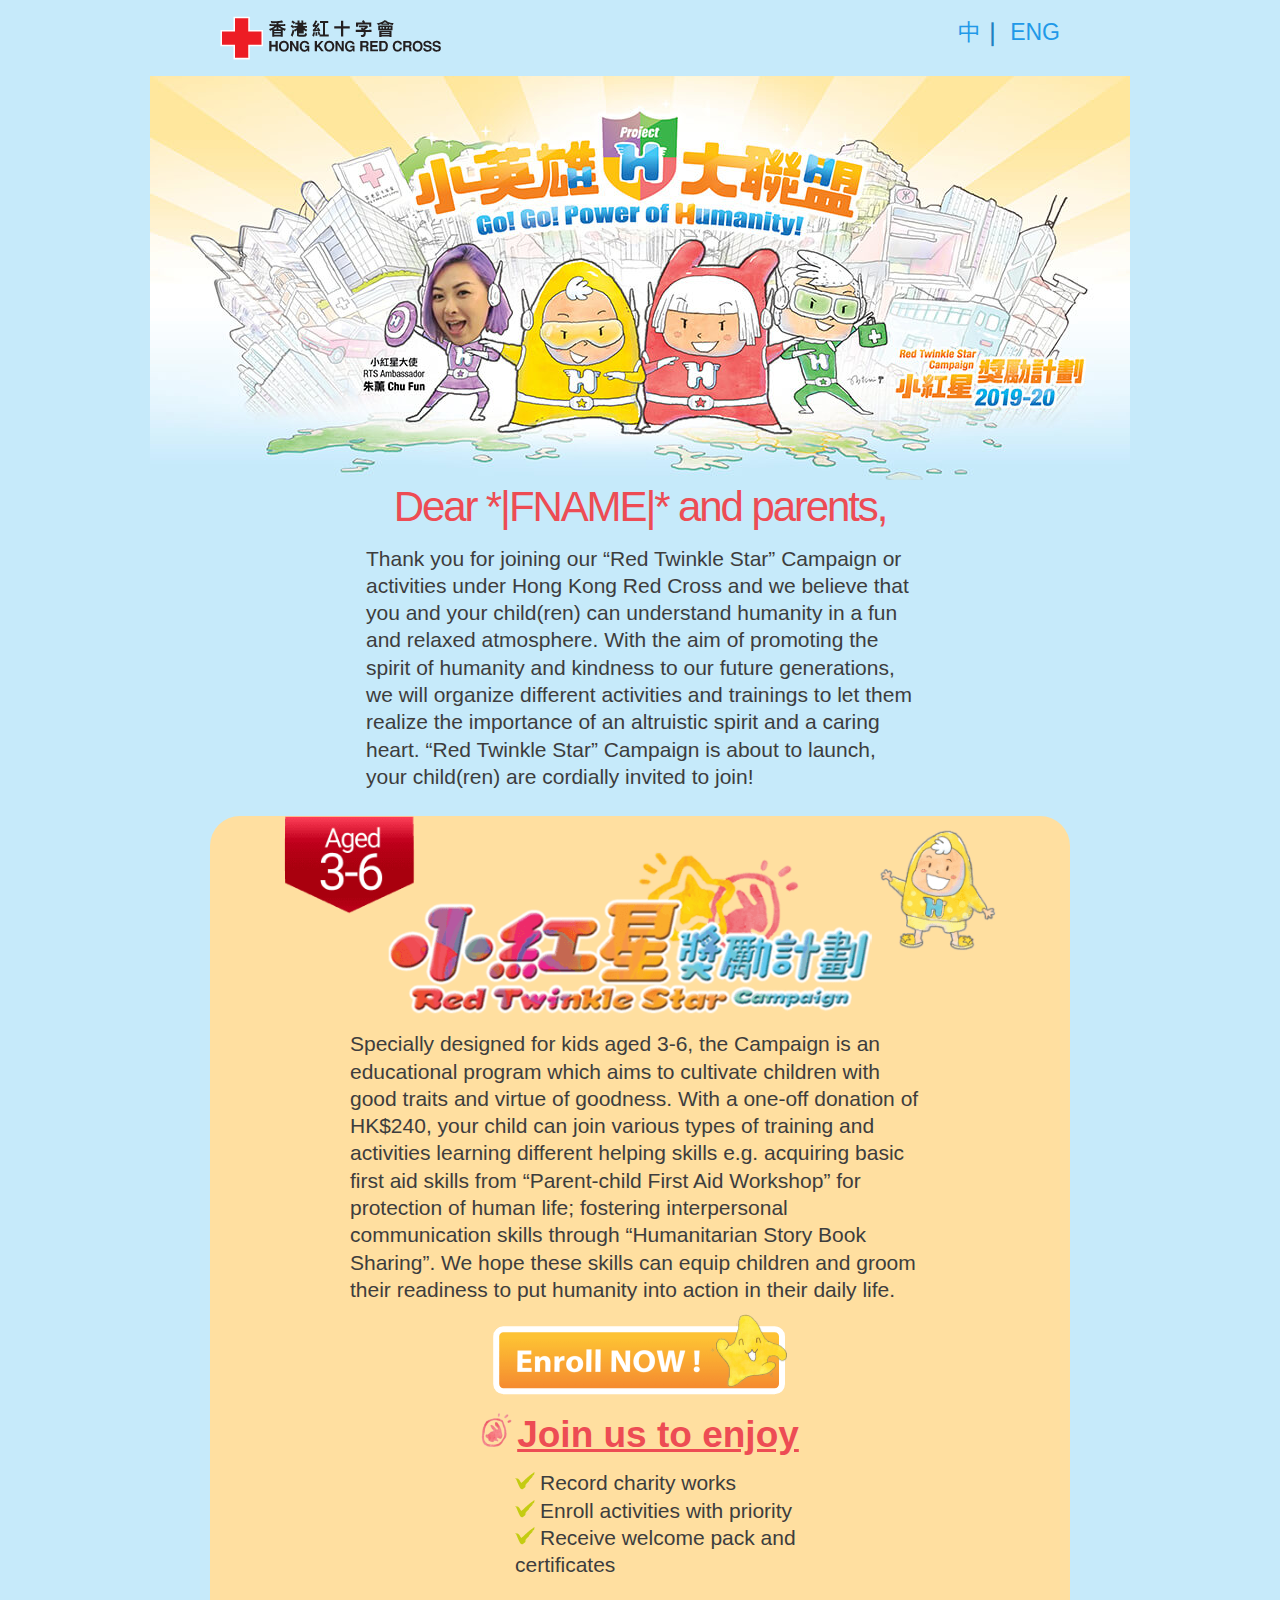
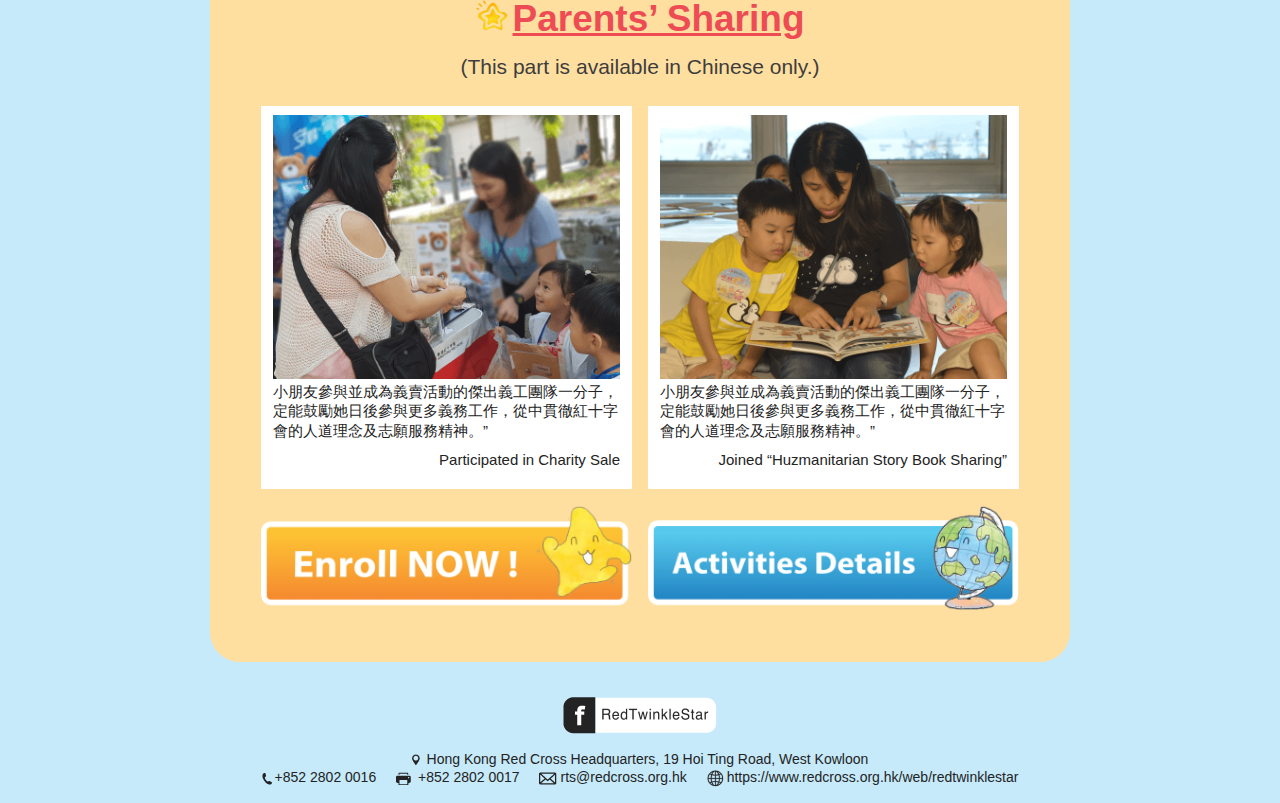
<file: index.html>
<!DOCTYPE html PUBLIC "-//W3C//DTD XHTML 1.0 Strict//EN" "http://www.w3.org/TR/xhtml1/DTD/xhtml1-strict.dtd">
<html xmlns="http://www.w3.org/1999/xhtml">
<head>
  <meta http-equiv="Content-Type" content="text/html; charset=utf-8" />
  <meta name="viewport" content="width=device-width" />
  <title>Title</title>
  <link rel="stylesheet" href="css/foundation-emails.css" />
</head>

<body>
   
  <!-- <style> -->
  <table class="body" data-made-with-foundation>
    <tr>
      <td class="float-center" align="center" valign="top">
        <center>
          <table align="center" class="wrapper header float-center">
              <tr>
                <td class="wrapper-inner">
                  <table class="spacer">
                    <tbody>
                      <tr>
                        <td height="16px" style="font-size:16px;line-height:16px;">&nbsp;</td>
                      </tr>
                    </tbody>
                  </table>
                  <table align="center" class="container">
                    <tbody>
                      <tr>
                        <td>
                          <table class="row collapse">
                            <tbody>
                              <tr>
                                <th class="small-6 large-6 columns first" valign="middle">
                                  <table>
                                    <tr>
                                      <th><a href="https://www.redcross.org.hk/en/"><img src="logo.png" alt=""></a></th>
                                    </tr>
                                  </table>
                                </th>
                                <th class="small-6 large-6 columns last" valign="middle">
                                  <table>
                                    <tr>
                                      <th>
                                        <p class="text-right">
                                          <a href="https://www.redcross.org.hk/tc/index.html">中</a>｜
                                          <a href="https://www.redcross.org.hk/en/">ENG</a>
                                        </p>
                                      </th>
                                    </tr>
                                  </table>
                                </th>
                              </tr>
                            </tbody>
                          </table>
                        </td>
                      </tr>
                    </tbody>
                  </table>
                  <table  align="center" class="top-image wrapper">
                    <tbody>
                      <tr>
                        <td  align="center" >
                          <center>
                            <a href="https://www.redcross.org.hk/web/redtwinklestar"><img src="top-img.jpg" alt="" class="top-image__img"></a> 
                          </center>
                        </td>
                      </tr>
                    </tbody>
                  </table>
                </td>
              </tr>
          </table>
          <table align="center" class="container float-center">
            <tbody>
              <tr>
                <td>
                  <table class="row">
                    <tbody>
                      <tr>
                        <th class="small-12 large-12 columns first last">
                          <table>
                            <tr>
                              <th>
                                <div class="center_text">
                                  <h1>Dear *|FNAME|*
                                      and parents,</h1>
                                      <p>Thank you for joining our “Red Twinkle Star” Campaign or activities 
                                          under Hong Kong Red Cross and we believe that you and your 
                                          child(ren) can understand humanity in a fun and relaxed atmosphere. 
                                          With the aim of promoting the spirit of humanity and kindness to our 
                                          future generations, we will organize different activities and trainings to 
                                          let them realize the importance of an altruistic spirit and a caring heart. 
                                          “Red Twinkle Star” Campaign is about to launch, your child(ren) are 
                                          cordially invited to join! </p>
                                </div>
                              </th>
                            </tr>
                          </table>
                        </th>
                      </tr>
                    </tbody>
                  </table>
                </td>
              </tr>
            </tbody>
          </table>
          <table align="center" class="wrapper main-section float-center">
              <tr>
                <td class="wrapper-inner">
                  <table class="main-section__container">
                    <tbody>
                      <tr>
                        <td>
                          <table align="center">
                            <tbody>
                              <tr>
                                <td class="logo-big">
                                    <center><img src="logo-big.png" alt=""></center>
                                </td>
                              </tr>
                            </tbody>
                          </table>
                          <table class="spacer">
                            <tbody>
                              <tr>
                                <td height="15px" style="font-size:16px;line-height:16px;">&nbsp;</td>
                              </tr>
                            </tbody>
                          </table>
                          <table align="center" class="container">
                            <tbody>
                              <tr>
                                <td>
                                    <div class="center_text">
                                      <p>Specially designed for kids aged 3-6, the Campaign is an educational 
                                          program which aims to cultivate children with good traits and virtue of 
                                          goodness. With a one-off donation of HK$240, your child can join 
                                          various types of training and activities learning different helping skills 
                                          e.g. acquiring basic first aid skills from “Parent-child First Aid 
                                          Workshop” for protection of human life; fostering interpersonal 
                                          communication skills through “Humanitarian Story Book Sharing”. We 
                                          hope these skills can equip children and groom their readiness to put 
                                          humanity into action in their daily life.  </p>
                                    </div>
                                    <div class="center_text">
                                      <div class="text-center"><a href="https://rtsenroll.redcross.org.hk"><img src="button1.png" alt="" class="float-center"></a></div>
                                    </div>
                                    <table class="spacer spacer-big">
                                      <tbody>
                                        <tr>
                                          <td height="15px" style="font-size:16px;line-height:16px;">&nbsp;</td>
                                        </tr>
                                      </tbody>
                                    </table>
                                    <div class="center_text text-center">
                                      <h3><img src="icon1.png" alt="" class="inline">Join us to enjoy</h3>
                                      <ul>
                                        <li><img src="check.png" alt="" class="inline">Record charity works</li>
                                        <li><img src="check.png" alt="" class="inline">Enroll activities with priority</li>
                                        <li><img src="check.png" alt="" class="inline">Receive welcome pack and certificates </li>
                                      </ul>
                                    </div>
                                    <table class="spacer spacer-big">
                                      <tbody>
                                        <tr>
                                          <td height="15px" style="font-size:16px;line-height:16px;">&nbsp;</td>
                                        </tr>
                                      </tbody>
                                    </table>
                                    <div class="center_text text-center">
                                      <h3><img src="star.png" alt="" class="inline">Parents’ Sharing</h3>
                                      <p>(This part is available in Chinese only.)</p>
                                    </div>
                                    <table class="spacer spacer-big">
                                      <tbody>
                                        <tr>
                                          <td height="15px" style="font-size:16px;line-height:16px;">&nbsp;</td>
                                        </tr>
                                      </tbody>
                                    </table>
                                </td>
                              </tr>
                            </tbody>
                          </table>
                          <table align="center" class="container container-l">
                            <tbody>
                              <tr>
                                <td>
                                  <table class="row">
                                    <tbody>
                                      <tr>
                                        <th class="small-12 large-6 columns first" valign="middle">
                                          <table>
                                            <tr>
                                              <th>
                                                <table>
                                                  <tr>
                                                    <td class="news">
                                                        <div class="news__img"><img src="img1.png" alt="" class="ExternalClass"></div>
                                                        <div class="news__text">
                                                          <p>小朋友參與並成為義賣活動的傑出義工團隊一分子，
                                                              定能鼓勵她日後參與更多義務工作，從中貫徹紅十字
                                                              會的人道理念及志願服務精神。”</p>
                                                          <p class="text-right">Participated in Charity Sale</p>
                                                        </div>
                                                    </td>
                                                  </tr>
                                                </table>
                                              </th>
                                            </tr>
                                          </table>
                                        </th>
                                        <th class="small-12 large-6 columns last" valign="middle">
                                          <table>
                                            <tr>
                                              <th>
                                                <table>
                                                  <tr>
                                                    <td class="news">
                                                        <div class="news__img"><img src="img2.png" alt="" class="ExternalClass"></div>
                                                        <div class="news__text">
                                                          <p>小朋友參與並成為義賣活動的傑出義工團隊一分子，
                                                              定能鼓勵她日後參與更多義務工作，從中貫徹紅十字
                                                              會的人道理念及志願服務精神。”</p>
                                                          <p class="text-right">Joined “Huzmanitarian Story Book Sharing”</p>
                                                        </div>
                                                    </td>
                                                  </tr>
                                                </table>
                                              </th>
                                            </tr>
                                          </table>
                                        </th>
                                      </tr>
                                    </tbody>
                                  </table>
                                  <table class="row">
                                    <tbody>
                                      <tr>
                                        <th class="small-12 large-6 columns first" valign="middle">
                                          <table>
                                            <tr>
                                              <th>
                                                  <div class="text-center"><a href="https://rtsenroll.redcross.org.hk"><img src="button2.png" alt="" class="float-center"></a></div>
                                              </th>
                                            </tr>
                                          </table>
                                        </th>
                                        <th class="small-12 large-6 columns last" valign="middle">
                                          <table>
                                            <tr>
                                              <th>
                                                  <div class="text-center"><a href="http://web.redcross.org.hk/redtwinklestar/b5_join.html"><img src="button3.png" alt="" class="float-center"></a></div>
                                              </th>
                                            </tr>
                                          </table>
                                        </th>
                                      </tr>
                                    </tbody>
                                  </table>
                                </td>
                              </tr>
                            </tbody>
                          </table>
                          <table class="spacer">
                            <tbody>
                              <tr>
                                <td height="35px" style="font-size:16px;line-height:16px;">&nbsp;</td>
                              </tr>
                            </tbody>
                          </table>
                        </td>
                      </tr>
                    </tbody>
                  </table>
                </td>
              </tr>
          </table>
          <table align="center" class="container container-xl float-center">
            <tbody>
              <tr>
                <td>
                  <table class="spacer ">
                    <tbody>
                      <tr>
                        <td height="35px" style="font-size:16px;line-height:16px;">&nbsp;</td>
                      </tr>
                    </tbody>
                  </table>
                  <table class="row">
                    <tbody>
                      <tr>
                        <th class="small-12 large-12 columns first last">
                          <table>
                            <tr>
                              <th>
                                <div class="fb text-center"><a href="https://www.facebook.com/RedTwinkleStar/"><img src="fb.png" alt="" class="float-center"></a></div>
                                <table class="spacer ">
                                    <tbody>
                                      <tr>
                                        <td height="15px" style="font-size:16px;line-height:16px;">&nbsp;</td>
                                      </tr>
                                    </tbody>
                                  </table>
                                <div class="footer__contact">
                                  <img src="pin.png" alt="" class="inline">
                                  Hong Kong Red Cross Headquarters, 19 Hoi Ting Road, West Kowloon
                                </div>
                                <div class="footer__contact">
                                  <span><img src="phone.png" alt="" class="inline">+852 2802 0016           </span>
                                  <span><img src="print.png" alt="" class="inline"> +852 2802 0017      </span>
                                  <span><img src="mail.png" alt="" class="inline"><a href="mailto:rts@redcross.org.hk">rts@redcross.org.hk  </a>    </span>
                                  <span><img src="globe.png" alt="" class="inline"><a href="https://www.redcross.org.hk/web/redtwinklestar">https://www.redcross.org.hk/web/redtwinklestar</a> </span>
                                </div>
                              </th>
                            </tr>
                          </table>
                        </th>
                      </tr>
                    </tbody>
                  </table>
                </td>
              </tr>
            </tbody>
          </table>
        </center>
      </td>
    </tr>
  </table>
  <!--style-->


</body>
</html>
</file>
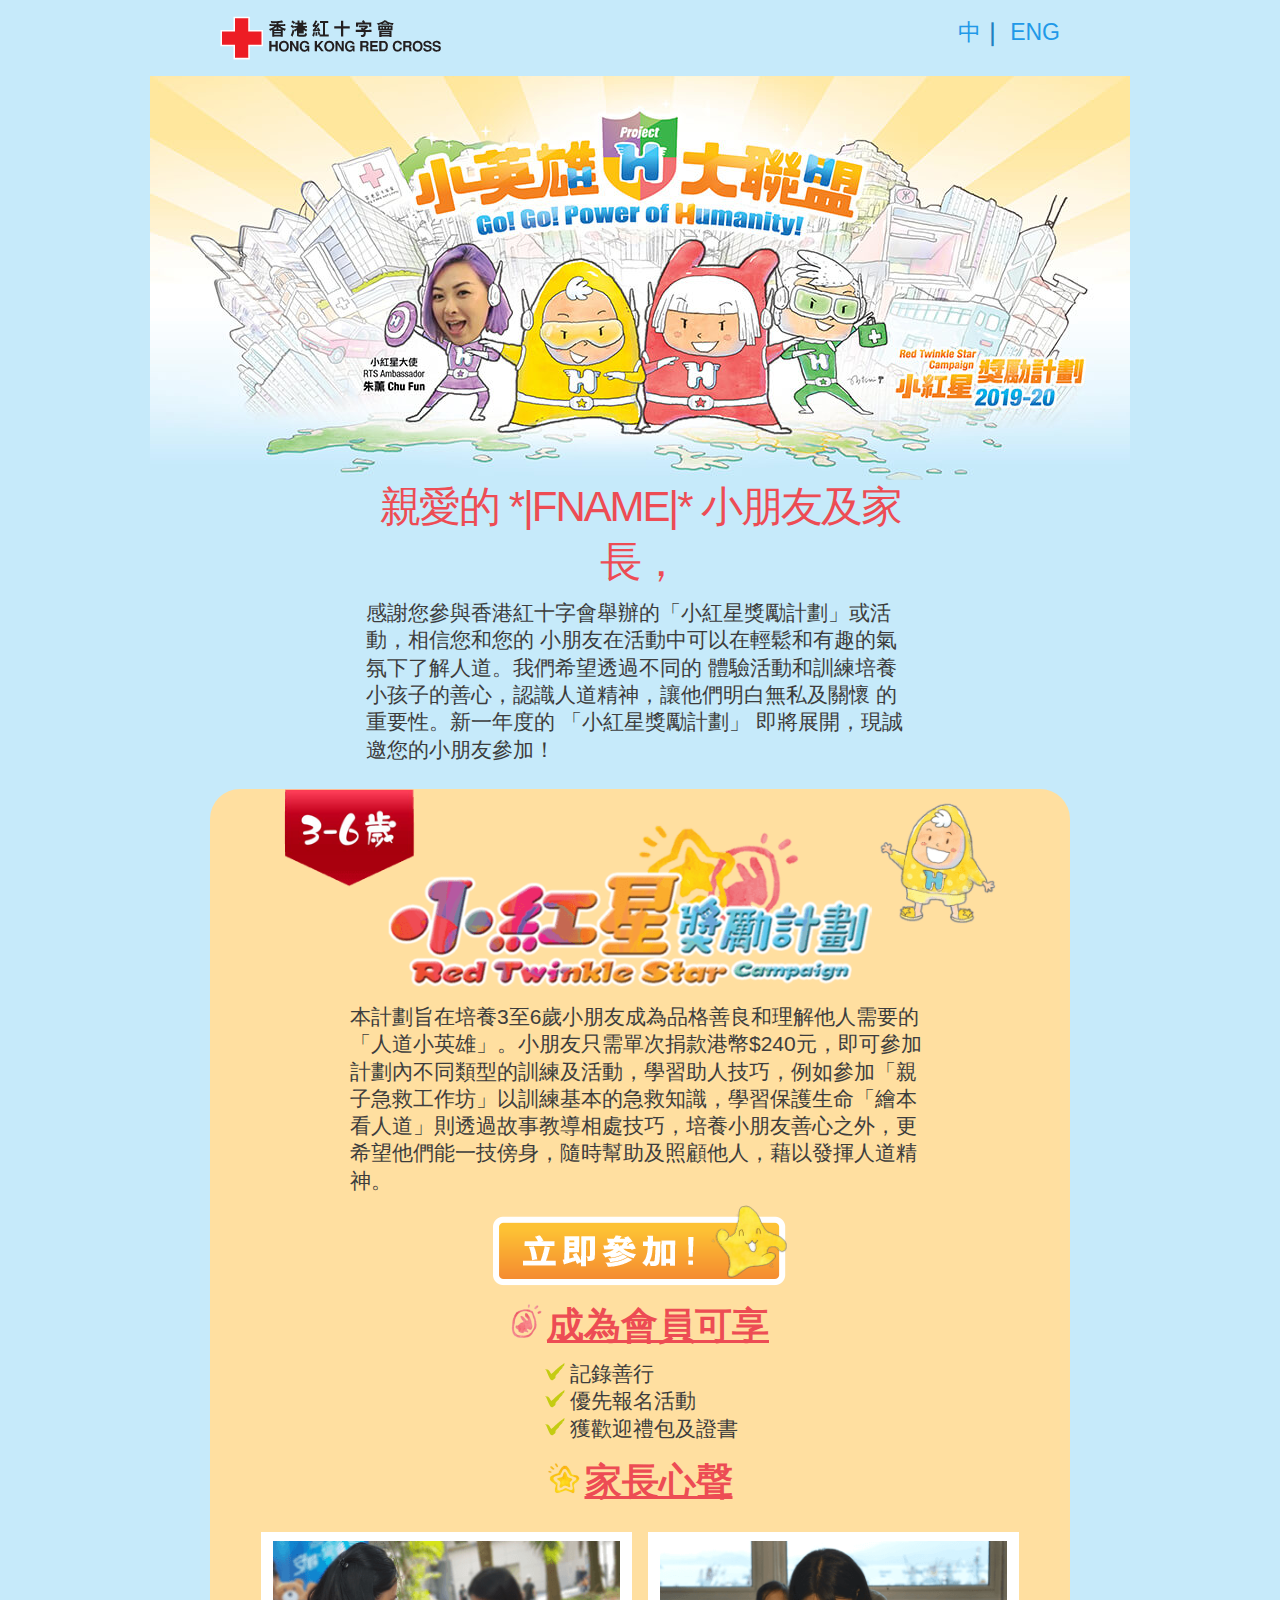
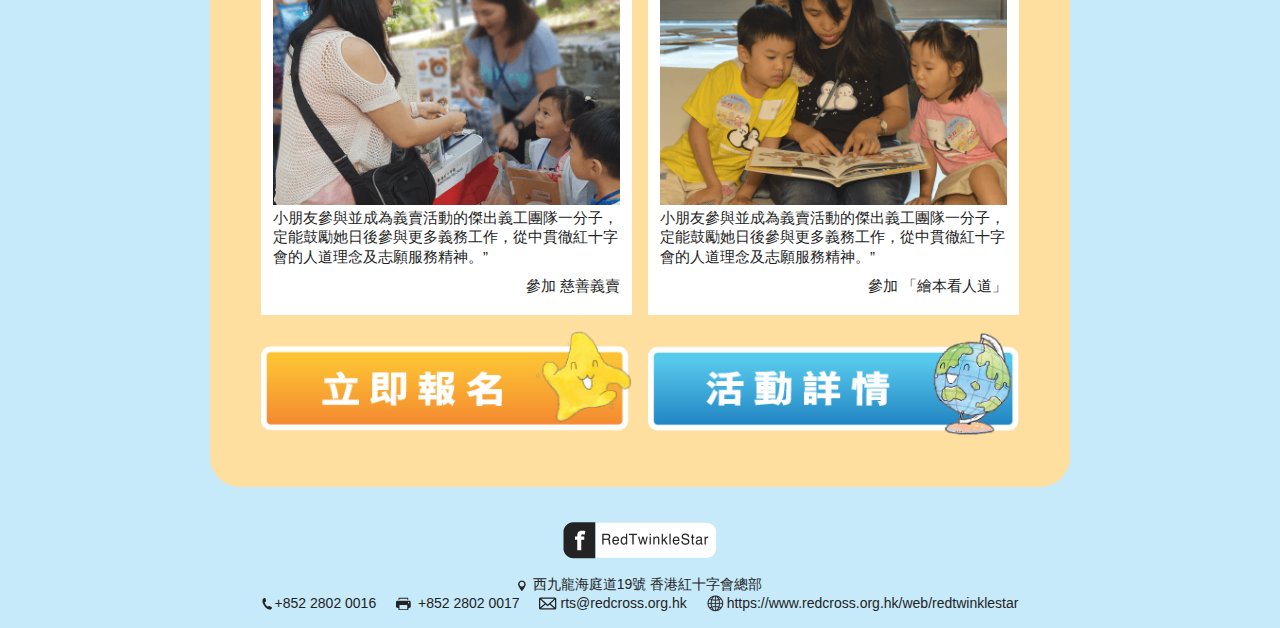
<file: index-ch.html>
<!DOCTYPE html PUBLIC "-//W3C//DTD XHTML 1.0 Strict//EN" "http://www.w3.org/TR/xhtml1/DTD/xhtml1-strict.dtd">
<html xmlns="http://www.w3.org/1999/xhtml">
<head>
  <meta http-equiv="Content-Type" content="text/html; charset=utf-8" />
  <meta name="viewport" content="width=device-width" />
  <title>Title</title>
  <link rel="stylesheet" href="css/foundation-emails.css" />
</head>

<body>
  <!-- <style> -->
  <table class="body" data-made-with-foundation>
    <tr>
      <td class="float-center" align="center" valign="top">
        <center>
          <table align="center" class="wrapper header float-center">
              <tr>
                <td class="wrapper-inner">
                  <table class="spacer">
                    <tbody>
                      <tr>
                        <td height="16px" style="font-size:16px;line-height:16px;">&nbsp;</td>
                      </tr>
                    </tbody>
                  </table>
                  <table align="center" class="container">
                    <tbody>
                      <tr>
                        <td>
                          <table class="row collapse">
                            <tbody>
                              <tr>
                                <th class="small-6 large-6 columns first" valign="middle">
                                  <table>
                                    <tr>
                                      <th><a href="https://www.redcross.org.hk/tc/index.html"><img src="logo.png" alt=""></a></th>
                                    </tr>
                                  </table>
                                </th>
                                <th class="small-6 large-6 columns last" valign="middle">
                                  <table>
                                    <tr>
                                      <th>
                                        <p class="text-right">
                                            <a href="https://www.redcross.org.hk/tc/index.html">中</a>｜
                                            <a href="https://www.redcross.org.hk/en/">ENG</a>
                                        </p>
                                      </th>
                                    </tr>
                                  </table>
                                </th>
                              </tr>
                            </tbody>
                          </table>
                        </td>
                      </tr>
                    </tbody>
                  </table>
                  <table  align="center" class="top-image wrapper">
                    <tbody>
                      <tr>
                        <td  align="center" >
                          <center>
                            <a href="https://www.redcross.org.hk/web/redtwinklestar"><img src="top-img.jpg" alt="" class="top-image__img"></a> 
                          </center>
                        </td>
                      </tr>
                    </tbody>
                  </table>
                </td>
              </tr>
          </table>
          <table align="center" class="container float-center">
            <tbody>
              <tr>
                <td>
                  <table class="row">
                    <tbody>
                      <tr>
                        <th class="small-12 large-12 columns first last">
                          <table>
                            <tr>
                              <th>
                                <div class="center_text">
                                  <h1>親愛的       *|FNAME|*
                                      小朋友及家長，</h1>
                                      <p>感謝您參與香港紅十字會舉辦的「小紅星獎勵計劃」或活動，相信您和您的
                                          小朋友在活動中可以在輕鬆和有趣的氣氛下了解人道。我們希望透過不同的
                                          體驗活動和訓練培養小孩子的善心，認識人道精神，讓他們明白無私及關懷
                                          的重要性。新一年度的
                                          「小紅星獎勵計劃」
                                          即將展開，現誠邀您的小朋友參加！ </p>
                                </div>
                              </th>
                            </tr>
                          </table>
                        </th>
                      </tr>
                    </tbody>
                  </table>
                </td>
              </tr>
            </tbody>
          </table>
          <table align="center" class="wrapper main-section float-center">
              <tr>
                <td class="wrapper-inner">
                  <table class="main-section__container">
                    <tbody>
                      <tr>
                        <td>
                          <table align="center">
                            <tbody>
                              <tr>
                                <td class="logo-big">
                                    <center><img src="logo-big-ch.png" alt=""></center>
                                </td>
                              </tr>
                            </tbody>
                          </table>
                          <table class="spacer">
                            <tbody>
                              <tr>
                                <td height="15px" style="font-size:16px;line-height:16px;">&nbsp;</td>
                              </tr>
                            </tbody>
                          </table>
                          <table align="center" class="container">
                            <tbody>
                              <tr>
                                <td>
                                    <div class="center_text">
                                      <p>本計劃旨在培養3至6歲小朋友成為品格善良和理解他人需要的「人道小英雄」。小朋友只需單次捐款港幣$240元，即可參加計劃內不同類型的訓練及活動，學習助人技巧，例如參加「親子急救工作坊」以訓練基本的急救知識，學習保護生命「繪本看人道」則透過故事教導相處技巧，培養小朋友善心之外，更希望他們能一技傍身，隨時幫助及照顧他人，藉以發揮人道精神。 </p>
                                    </div>
                                    <div class="center_text">
                                      <div class="text-center"><a href="https://rtsenroll.redcross.org.hk"><img src="button1-ch.png" alt="" class="float-center"></a></div>
                                    </div>
                                    <table class="spacer spacer-big">
                                      <tbody>
                                        <tr>
                                          <td height="15px" style="font-size:16px;line-height:16px;">&nbsp;</td>
                                        </tr>
                                      </tbody>
                                    </table>
                                    <div class="center_text text-center">
                                      <h3><img src="icon1.png" alt="" class="inline">成為會員可享</h3>
                                      <ul class="china">
                                        <li><img src="check.png" alt="" class="inline">記錄善行</li>
                                        <li><img src="check.png" alt="" class="inline">優先報名活動</li>
                                        <li><img src="check.png" alt="" class="inline">獲歡迎禮包及證書 </li>
                                      </ul>
                                    </div>
                                    <table class="spacer spacer-big">
                                      <tbody>
                                        <tr>
                                          <td height="15px" style="font-size:16px;line-height:16px;">&nbsp;</td>
                                        </tr>
                                      </tbody>
                                    </table>
                                    <div class="center_text text-center">
                                      <h3><img src="star.png" alt="" class="inline">家長心聲</h3>
                                    </div>
                                    <table class="spacer spacer-big">
                                      <tbody>
                                        <tr>
                                          <td height="15px" style="font-size:16px;line-height:16px;">&nbsp;</td>
                                        </tr>
                                      </tbody>
                                    </table>
                                </td>
                              </tr>
                            </tbody>
                          </table>
                          <table align="center" class="container container-l">
                            <tbody>
                              <tr>
                                <td>
                                  <table class="row">
                                    <tbody>
                                      <tr>
                                        <th class="small-12 large-6 columns first" valign="middle">
                                          <table>
                                            <tr>
                                              <th>
                                                <table>
                                                  <tr>
                                                    <td class="news">
                                                            <div class="news__img"><img src="img1.png" alt="" class="ExternalClass"></div>
                                                            <div class="news__text">
                                                              <p>小朋友參與並成為義賣活動的傑出義工團隊一分子，
                                                                  定能鼓勵她日後參與更多義務工作，從中貫徹紅十字
                                                                  會的人道理念及志願服務精神。”</p>
                                                              <p class="text-right">參加 慈善義賣 </p>
                                                            </div>
                                                    </td>
                                                  </tr>
                                                </table>
                                              </th>
                                            </tr>
                                          </table>
                                        </th>
                                        <th class="small-12 large-6 columns last" valign="middle">
                                          <table>
                                            <tr>
                                              <th>
                                                <table>
                                                  <tr>
                                                    <td class="news">
                                                      <div class="news__img"><img src="img2.png" alt="" class="ExternalClass"></div>
                                                      <div class="news__text">
                                                        <p>小朋友參與並成為義賣活動的傑出義工團隊一分子，
                                                            定能鼓勵她日後參與更多義務工作，從中貫徹紅十字
                                                            會的人道理念及志願服務精神。”</p>
                                                        <p class="text-right">參加 「繪本看人道」 </p>
                                                      </div>
                                                    </td>
                                                  </tr>
                                                </table>
                                              </th>
                                            </tr>
                                          </table>
                                        </th>
                                      </tr>
                                    </tbody>
                                  </table>
                                  <table class="row">
                                    <tbody>
                                      <tr>
                                        <th class="small-12 large-6 columns first" valign="middle">
                                          <table>
                                            <tr>
                                              <th>
                                                  <div class="text-center"><a href="https://rtsenroll.redcross.org.hk"><img src="button2-ch.png" alt="" class="float-center"></a></div>
                                              </th>
                                            </tr>
                                          </table>
                                        </th>
                                        <th class="small-12 large-6 columns last" valign="middle">
                                          <table>
                                            <tr>
                                              <th>
                                                  <div class="text-center"><a href="http://web.redcross.org.hk/redtwinklestar/b5_join.html"><img src="button3-ch.png" alt="" class="float-center"></a></div>
                                              </th>
                                            </tr>
                                          </table>
                                        </th>
                                      </tr>
                                    </tbody>
                                  </table>
                                </td>
                              </tr>
                            </tbody>
                          </table>
                          <table class="spacer">
                            <tbody>
                              <tr>
                                <td height="35px" style="font-size:16px;line-height:16px;">&nbsp;</td>
                              </tr>
                            </tbody>
                          </table>
                        </td>
                      </tr>
                    </tbody>
                  </table>
                </td>
              </tr>
          </table>
          <table align="center" class="container container-xl float-center">
            <tbody>
              <tr>
                <td>
                  <table class="spacer ">
                    <tbody>
                      <tr>
                        <td height="35px" style="font-size:16px;line-height:16px;">&nbsp;</td>
                      </tr>
                    </tbody>
                  </table>
                  <table class="row">
                    <tbody> 
                      <tr>
                        <th class="small-12 large-12 columns first last">
                          <table>
                            <tr>
                              <th>
                                <div class="fb text-center"><a href="https://www.facebook.com/RedTwinkleStar/"><img src="fb.png" alt="" class="float-center"></a></div>
                                <table class="spacer ">
                                    <tbody>
                                      <tr>
                                        <td height="15px" style="font-size:16px;line-height:16px;">&nbsp;</td>
                                      </tr>
                                    </tbody>
                                  </table>
                                <div class="footer__contact">
                                  <img src="pin.png" alt="" class="inline">
                                  西九龍海庭道19號 香港紅十字會總部
                                </div>
                                <div class="footer__contact">
                                  <span><img src="phone.png" alt="" class="inline">+852 2802 0016           </span>
                                  <span><img src="print.png" alt="" class="inline"> +852 2802 0017      </span>
                                  <span><img src="mail.png" alt="" class="inline"><a href="mailto:rts@redcross.org.hk">rts@redcross.org.hk  </a>    </span>
                                  <span><img src="globe.png" alt="" class="inline"><a href="https://www.redcross.org.hk/web/redtwinklestar">https://www.redcross.org.hk/web/redtwinklestar</a> </span>
                                </div>
                              </th>
                            </tr>
                          </table>
                        </th>
                      </tr>
                    </tbody>
                  </table>
                </td>
              </tr>
            </tbody>
          </table>
        </center>
      </td>
    </tr>
  </table>

   <!--style-->


</body>
</html>
</file>
